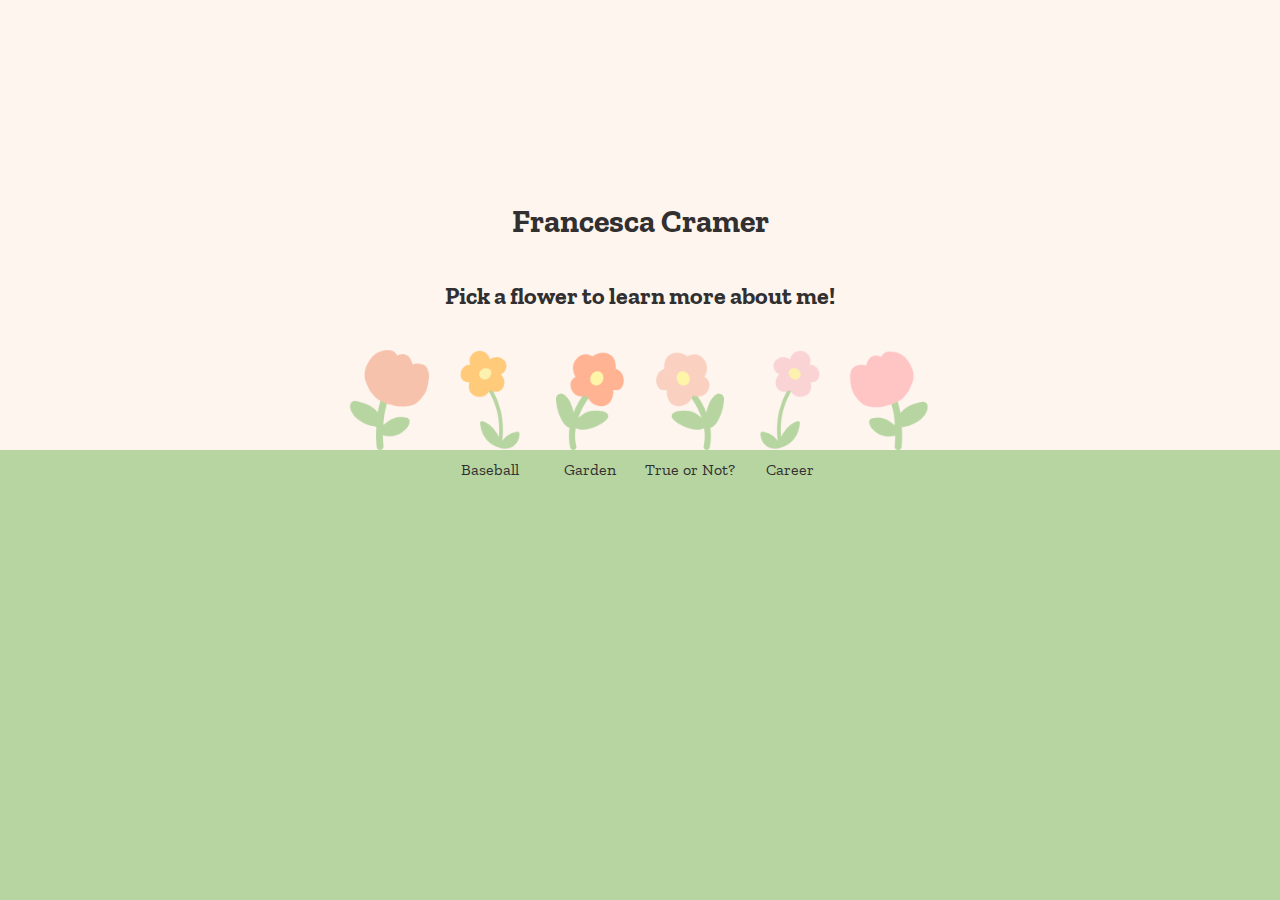
<file: index.html>
<!DOCTYPE html>
<html lang="en">
<head>
    <meta charset="UTF-8">
    <meta name="viewport" content="width=device-width, initial-scale=1.0">
    <link rel="stylesheet" href="./home/css/home.css">
    <link rel="stylesheet" href="./main.css">
    <link rel="preconnect" href="https://fonts.googleapis.com">
    <link rel="preconnect" href="https://fonts.gstatic.com" crossorigin>
    <link href="https://fonts.googleapis.com/css2?family=Zilla+Slab:ital,wght@0,300;0,400;0,500;0,600;0,700;1,300;1,400;1,500;1,600;1,700&display=swap" rel="stylesheet">
    <title>About Me</title>
</head>
<body>
    <div id="homecontainer">
        <h1>Francesca Cramer</h1>
        <h2>Pick a flower to learn more about me!</h2>
        <div id="homelinks">
            <img src="./home/img/6.png" alt="decorative flower">
            <a href="./baseball.html">
                <img src="./home/img/1.png" alt="clickable flower">
            </a>
            <a href="./garden.html">
                <img src="./home/img/3.png" alt="clickable flower">
            </a>
            <a href="./truthorlie.html">
                <img src="./home/img/4.png" alt="clickable flower">
            </a>
            <a href="./career.html">
                <img src="./home/img/2.png" alt="clickable flower">
            </a>
            <img src="./home/img/5.png" alt="decorative flower">
        </div>
    </div>
    <div id="homeground">
        <div id="homelabels">
            <span></span>
            <span>Baseball</span>
            <span>Garden</span>
            <span>True or Not?</span>
            <span>Career</span>
            <span></span>
        </div>
    </div>
</body>
</html>
</file>
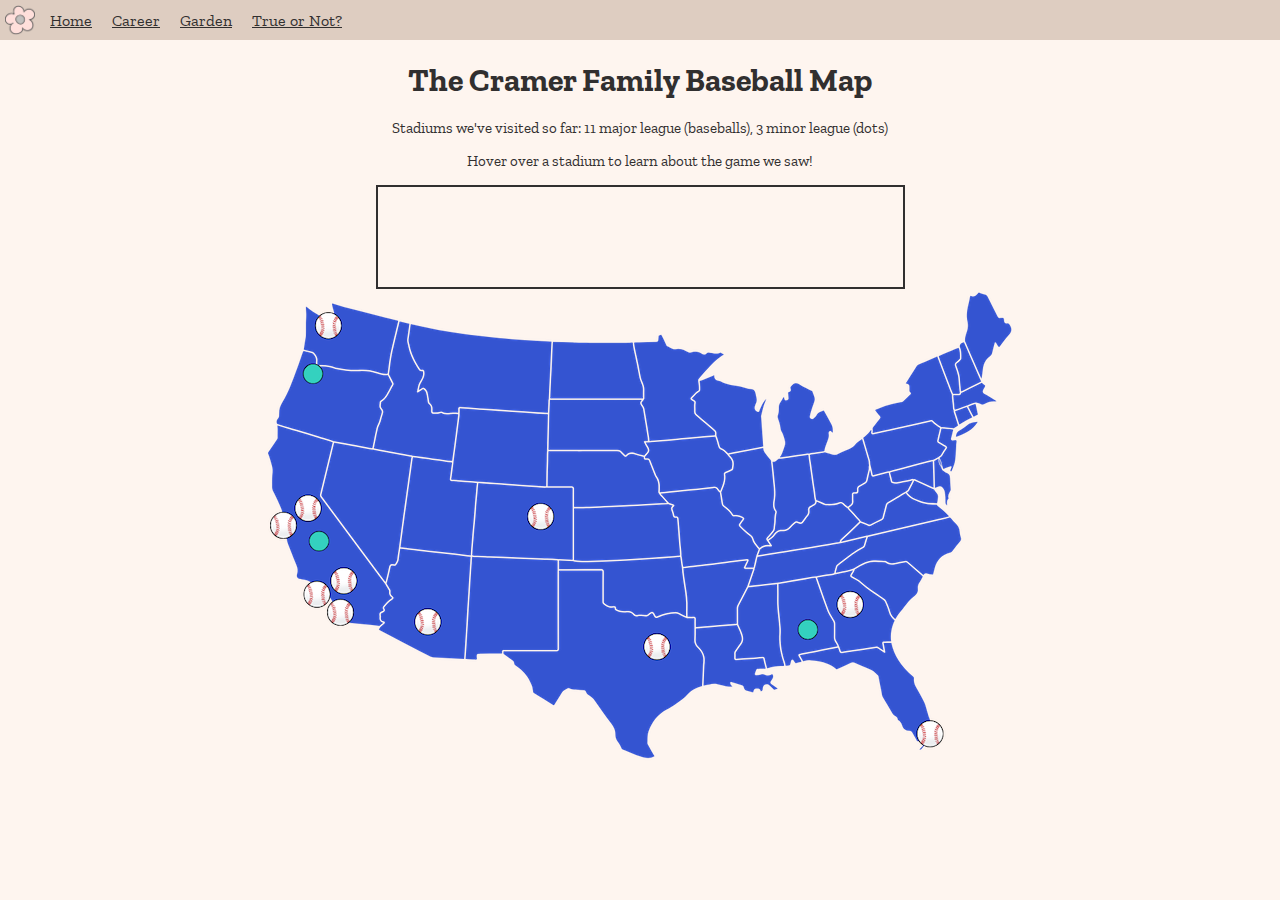
<file: baseball.html>
<!DOCTYPE html>
<html lang="en">
<head>
    <meta charset="UTF-8">
    <meta name="viewport" content="width=device-width, initial-scale=1.0">
    <title>Baseball Stadiums</title>
    <link rel="stylesheet" href="./baseball/css/baseball.css">
    <link rel="stylesheet" href="./main.css">
    <script src="./baseball/js/baseball.js" defer></script>
    <link rel="preconnect" href="https://fonts.googleapis.com">
    <link rel="preconnect" href="https://fonts.gstatic.com" crossorigin>
    <link href="https://fonts.googleapis.com/css2?family=Zilla+Slab:ital,wght@0,300;0,400;0,500;0,600;0,700;1,300;1,400;1,500;1,600;1,700&display=swap" rel="stylesheet">
</head>
<body>
    <div id="navbar">
        <img src="./home/img/flower.png">
        <a href="./index.html">Home</a>
        <a href="./career.html">Career</a>
        <a href="./garden.html">Garden</a>
        <a href="./truthorlie.html">True or Not?</a>
    </div>
    <div id="baseballcontainer">
        <h1>The Cramer Family Baseball Map</h1>
        <div id="baseballdirections">
            <p> Stadiums we've visited so far: 11 major league (baseballs), 3 minor league (dots) </p>
            <p> Hover over a stadium to learn about the game we saw! </p>
        </div>
        <div id="baseballinfobox"></div>
        <img id="baseballmapimg" src="./baseball/img/baseballmap.png" alt="map of visited baseball stadiums" usemap="#baseballmap" width="800px" height="480px">
        <map name="baseballmap">
            <area shape="circle" coords="88, 37, 15" alt="Seattle" id="seattle" onmouseover=(displayText(this))>
            <area shape="circle" coords="74, 86, 10" alt="Portland" id="portland" onmouseover=(displayText(this))>
            <area shape="circle" coords="34, 228, 15" alt="San Francisco" id="sanfrancisco" onmouseover=(displayText(this))>
            <area shape="circle" coords="68, 220, 15" alt="Oakland" id="oakland" onmouseover=(displayText(this))>
            <area shape="circle" coords="80, 252, 10" alt="Fresno" id="fresno" onmouseover=(displayText(this))>
            <area shape="circle" coords="70, 310, 15" alt="Anaheim" id="anaheim" onmouseover=(displayText(this))>
            <area shape="circle" coords="101, 289, 15" alt="Los Angeles" id="losangeles" onmouseover=(displayText(this))>
            <area shape="circle" coords="101, 325, 15" alt="San Diego" id="sandiego" onmouseover=(displayText(this))>
            <area shape="circle" coords="188, 334, 15" alt="Phoenix" id="phoenix" onmouseover=(displayText(this))>
            <area shape="circle" coords="300, 228, 15" alt="Denver" id="denver" onmouseover=(displayText(this))>
            <area shape="circle" coords="417, 359, 15" alt="Arlington" id="arlington" onmouseover=(displayText(this))>
            <area shape="circle" coords="569, 341, 15" alt="Montgomery" id="montgomery" onmouseover=(displayText(this))>
            <area shape="circle" coords="610, 317, 15" alt="Atlanta" id="atlanta" onmouseover=(displayText(this))>
            <area shape="circle" coords="691, 450, 15" alt="Miami" id="miami" onmouseover=(displayText(this))>
        </map>
    </div>
</body>
</html>
</file>
<file: home/css/home.css>
/* Header Titles */

h1 {
    padding-top: 50px;
}

h2 {
    padding-bottom: 20px;
}

/* Flower Container and Links */

#homecontainer {
    display: flex;
    flex-direction: column;
    justify-content: center;
    align-items: center;
    position: absolute;
    width: 100%;
    height: 50%;
    margin: 0;
    justify-content: flex-end;
}

img {
    height: 100px;
    position: relative;
    top: 0;
    transition: top ease 0.5s;
}

#homelinks {
    display: flex;
    flex-direction: row;
    align-items: center;
    justify-content: center;
}

a {
    display: flex;
    flex-direction: column;
    align-items: center;
    justify-content: center;
}

a:hover > img {
    top: -15px;
}

/* Ground Container and Labels */

#homeground {
    background-color: #b7d5a1;
    position: absolute;
    top: 50%;
    width: 100%;
    height: 50%;
    display: flex;
    flex-direction: column;
    align-items: center;
}

#homelabels {
    display: flex;
    flex-direction: row;
    padding-top: 10px;
}

span {
    width: 100px;
    text-align: center;
}
</file>
<file: main.css>
body {
    background-color: #FEF5EF;
    font-family: "Zilla Slab", serif;
    font-weight: 400;
    font-style: normal;
    color: #312F2F;
    margin: 0;
}

#navbar {
    width: 100%;
    background-color: #decdc1;
    display: flex;
    align-items: center;
    justify-content: left;
}

#navbar > a {
    font-size: 16px;
    padding: 10px;
    color: #312F2F;
}

#navbar > img {
    width: 30px;
    padding: 5px;
}
</file>
<file: baseball/css/baseball.css>
/* Header Title */

h1 {
    text-align: center;
    margin-bottom: 5px;
}

/* Info Box */

#baseballinfobox {
    height: 100px;
    width: 525px;
    border: 2px solid #312F2F;
    display: flex;
    flex-direction: column;
    align-items: center;
    justify-content: center;
}

#baseballinfobox > p {
    font-weight: 500;
    font-size: 15px;
    margin: 5px;
    text-decoration: underline solid #FF6B6B;
}

#baseballdirections {
    font-size: 15px;
    text-align: center;
}

/* Map Area */

#baseballcontainer {
    display: flex;
    flex-direction: column;
    justify-content: center;
    align-items: center;
}

area {
    cursor: pointer;
}
</file>
